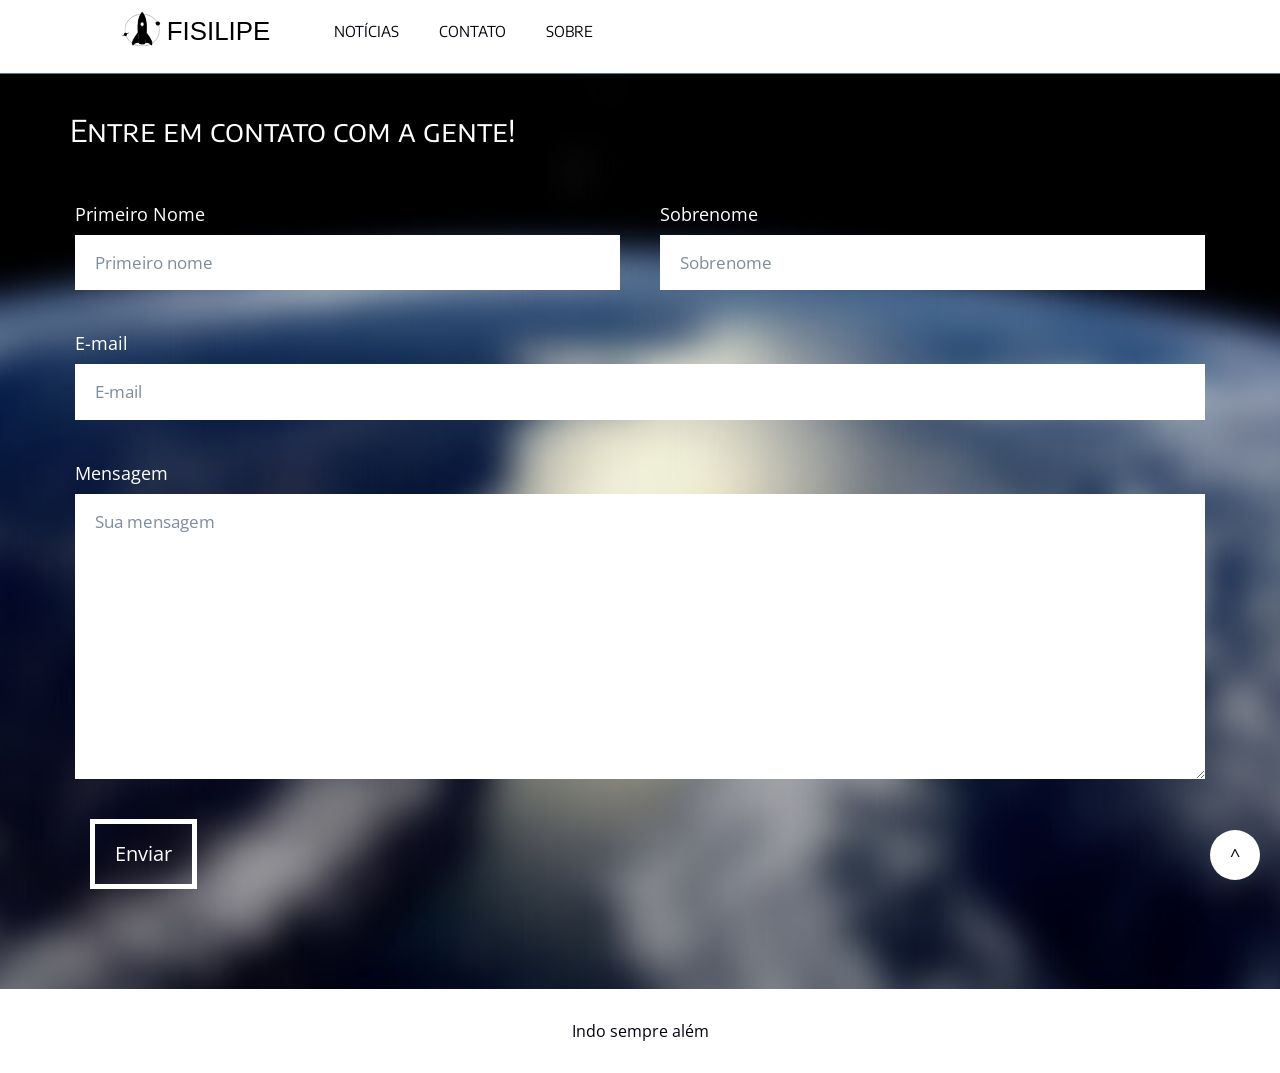
<file: pag-inicial/pag-contato/index-contato.html>
<html lang="pt-BR">

<head>
    <meta charset="UTF-8">
    <meta http-equiv="X-UA-Compatible" content="IE=edge">
    <meta name="viewport" content="width=device-width, initial-scale=1.0">
    <title>Fisilipe</title>
    <link rel="stylesheet" href="https://maxcdn.bootstrapcdn.com/bootstrap/4.5.0/css/bootstrap.min.css">
    <link rel="stylesheet" href="../assets/css/styles.css">

    <link
        href="https://fonts.googleapis.com/css2?family=Encode+Sans+SC:wght@500&family=Open+Sans:wght@300;500&family=Roboto+Serif:opsz,wght@8..144,200&display=swap"
        rel="stylesheet">
    <link rel="preconnect" href="https://fonts.googleapis.com">
    <link rel="preconnect" href="https://fonts.gstatic.com" crossorigin>
    <link rel="preconnect" href="https://fonts.googleapis.com">
    <link rel="shortcut icon" href="../assets/img/logo_desenho.svg">
    <link rel="preconnect" href="https://fonts.gstatic.com" crossorigin>


</head>

<body>

    <input id="close-menu" class="close-menu" type="checkbox" aria-label="Close menu" role="button">
    <label class="close-menu-label" for="close-menu" title="Close menu"></label>
    <aside class="menu white-bg">
        <section class="main-content menu-content">
            <nav>
                <ul onclick="getElementById('close-menu').checked = false;">
                    <img class="imagem-menu" src="../assets/img/logo_desenho_preta_com_nome.svg">
                    <li><a href="../index.html">Notícias</a>
                    </li>
                    <li><a href="../pag-contato/index-contato.html">Contato</a></li>
                    <li><a href="../pag-sobre/index-sobre.html">Sobre</a>
                    </li>
                </ul>
            </nav>
        </section>
    </aside>

    <section id="Contato" class="main-bg-contato">
        <div class="main-content">
            <form class="form-text">
                <legend>
                    Entre em contato com a gente!
                </legend>

                <div class="row">
                    <div class="col-xs-12 col-sm-6 form-grupo format-fundo">
                        <label for="Priemiro nome">
                            Primeiro Nome
                        </label>
                        <input type="text" name="Pirmeiro nome" id="primeiro-nome" , placeholder="Primeiro nome">
                    </div>
                    <div class="col-xs-12 col-sm-6 form-grupo format-fundo">
                        <label for="Sobrenome">
                            Sobrenome
                        </label>
                        <input type="text" name="Sobrenome" id="sobrenome" , placeholder="Sobrenome">
                    </div>
                </div>

                <div class="row">
                    <div class="col-xs-12 col-sm-12 form-grupo format-fundo">
                        <label for="email">
                            E-mail
                        </label>
                        <input type="email" name="email" id="email" placeholder="E-mail">
                    </div>
                </div>

                <div class="row">
                    <div class="col-xs-12 col-sm-12 form-grupo format-fundo">
                        <label for="mensagem">
                            Mensagem
                        </label>
                        <textarea name="mensagem" id="mensagem" cols="30" rows="10"
                            placeholder="Sua mensagem"></textarea>
                    </div>
                </div>

                <div class="form-grupo">
                    <button type="submit">Enviar</button>
                </div>


            </form>
        </div>
        <div id="mensagemEnviada"></div>
    </section>
    
   
    <footer id="footer" class="white-bg">
        <p><a id='mensagem-footer' rel="nofollow" target="_blank">Indo sempre além</a></p>
    </footer>

    <a class="voltar-top" href="#">^</a>
    
    <script src="./js/main.js"></script>
    <script src="https://ajax.googleapis.com/ajax/libs/jquery/3.5.1/jquery.min.js"></script>
    <script src="https://cdnjs.cloudflare.com/ajax/libs/popper.js/1.16.0/umd/popper.min.js"></script>
    <script src="https://maxcdn.bootstrapcdn.com/bootstrap/4.5.0/js/bootstrap.min.js"></script>

</body>

</html>
</file>
<file: pag-inicial/assets/css/styles.css>
:root {
    --primary-color: #02020D;
    --white-color: white;
    --azul-claro: #488088;
    --secundary-color: #011C40;
    --gab: 3rem;
}

* {
    margin: 0;
    padding: 0;
    box-sizing: border-box;
}

/*
font-family: 'Encode Sans SC', sans-serif;
font-family: 'Open Sans', sans-serif;
font-family: 'Roboto Serif', serif;
*/

html {
    font-size: 62.5%;
    scroll-behavior: smooth;
}

body {
    font-family: 'Open Sans', sans-serif;
    font-size: 1.8rem;
    color: var(--primary-color);
}

h1,
h2,
h3,
h4,
h5,
h6 {
    font-family: 'Encode Sans SC', sans-serif;
}

h1 {
    font-size: 7rem;
    text-transform: uppercase;
}

h2 {
    font-size: 6rem;
}

h3 {
    font-size: 5rem;
}

h4 {
    font-size: 4.5rem;
}

h5 {
    font-size: 3.5rem;
}

h6 {
    font-size: 3rem;
}

a {
    text-decoration: none;
}

p {
    margin-bottom: 3rem;
}

.black-bg {
    background: var(--primary-color);
    color: var(--white-color);
}

.main-bg-contato {
    background-image: url('../img/Design\ sem\ nome.png');
    background-size: cover;
    background-position: center center;
    color: var(--white-color);
}

.bg-not-destaque {
    background-image: url('../img/satelite.png');
    background-size: cover;
    background-position: center center;
    color: var(--white-color);
}

.bg-not-sec {
    background-image: url('../img/mancha_solar.png');
    background-size: cover;
    background-position: center center;
    color: var(--white-color);
}

.main-content {
    max-width: 120rem;
    margin: 0 auto;
    padding: 8rem var(--gab);
}

.section {
    height: 63rem;
}

.menu {
    background: var(--white-color);
    position: fixed;
    top: 0;
    left: 0;
    right: 0;
    width: 100%;
    z-index: 1;
    border-bottom: 1px solid var(--azul-claro);
}

.menu-content {
    display: flex;
    justify-content: space-between;
    align-items: center;
    padding-top: 0;
    padding-bottom: 0;
}

.menu ul {
    list-style: none;
    display: flex;
}

.menu ul li a {
    display: block;
    padding: 2rem;
    font-family: 'Encode Sans SC', sans-serif;
    font-size: 1.5rem;
    text-transform: uppercase;
    text-decoration: none;
    color: var(--primary-color);
    position: relative;
}

.menu ul li a::after {
    content: '';
    position: absolute;
    bottom: 0.5rem;
    left: 10%;
    width: 0;
    height: 0.2rem;
    background: var(--primary-color);
    transition: all 150ms ease-in-out;
}

.menu ul li a:hover::after {
    width: 80%;
}

.white-bg {
    background: var(--white-color);
    color: var(--primary-color);
}

.imagem-menu {
    display: inline-block;
    width: 17%;
    margin-left: 5rem;
}

.sobre-content {
    gap: var(--gab);
    min-height: 100vh;
}

.sobre-content h3 {
    font-size: 5.2rem;
    margin-top: 10rem;
    text-transform: uppercase;
    line-height: 1.2;
}

.sobre-content p {
    font-size: 1.5rem;
}

.intro-img img,
.intro-img svg {
    max-width: 100%;
    height: 100%;
    margin-top: 2rem;
}

.nt-content {
    max-width: 95rem;
    display: flex;
    flex-flow: column wrap;
    justify-content: center;
    min-height: 100vh;
}

.nt-content h3 {
    text-transform: uppercase;
    font-weight: bold;
}

.nt-content p {
    font-size: 18px;
}

.form-text legend {
    display: inline-block;
    position: inherit;
    font-family: 'Encode Sans SC';
    font-size: 3rem;
    padding-top: 2rem;
    margin-bottom: 2.8rem;
}

.format-fundo {
    display: inline-block;
    position: inherit;
}

.form-grupo {
    padding: 2rem;
}

.form-grupo label {
    margin-bottom: 0.7rem;
}

.form-grupo input,
.form-grupo textarea {
    display: inline-block;
    border: none;
    background: var(--white-color);
    padding: 1.5rem 2rem;
    width: 100%;
    font-size: 1.7rem;
}

.form-grupo button {
    border: 0.5rem solid var(--white-color);
    background: none;
    color: var(--white-color);
    padding: 1.5rem 2rem;
    font-size: 2rem;
    cursor: pointer;
    transition: all 150ms ease-in-out;
}

.form-grupo button:hover {
    background: var(--white-color);
    color: var(--primary-color);
}

.form-grupo ::placeholder {
    z-index: -1;
    color: var(--secundary-color);
    opacity: 50%;
}

.form-grupo input:focus,
.form-grupo textarea:focus {
    box-shadow: 0 0 1rem var(--secundary-color);
}

#footer {
    text-align: center;
    font-size: 1.6rem;
}

#footer a {
    color: var(--primary-color);
}

#footer p {
    margin: 0;
    padding: 3rem;
}

.voltar-top {
    position: fixed;
    bottom: 2rem;
    right: 2rem;
    background: var(--white-color);
    width: 5rem;
    height: 5rem;
    display: flex;
    justify-content: center;
    align-items: center;
    border-radius: 50%;
    color: var(--primary-color);
}

.close-menu {
    display: none;
}

.button-easter {
    width: 8rem;
    height: 8rem;
    text-decoration: none;
    background-color: var(--primary-color);
    border: none;
}

.button-easter:focus{
    outline: none;
    box-shadow: none;
}

.mensagem-form {
    background-color: var(--white-color);
    padding: 8rem var(--gab);
    color: var(--primary-color);
    font-size: 5rem;
    text-align: center;
    font-weight: bold;
}

@media (max-width: 800px) {

    .imagem-menu {
        width: 100%;
    }

    .menu {
        bottom: 0;
        text-align: center;
    }

    .menu-content,
    .menu-content ul {
        flex-direction: column;
        justify-content: center;
    }

    .menu-content{
        height: 100vh;
    }

    .menu {
        display: none;
    }

    .close-menu-label::after {
        content: '☰';
        position: fixed;
        z-index: 2;
        background: var(--white-color);
        color: var(--primary-color);
        font-size: 3rem;
        line-height: 3rem;
        width: 100%;
        padding: var(--gab);
        text-align: right;
        cursor: pointer;
    }

    .close-menu:checked~.menu {
        display: block;
    }

    .close-menu:checked~.close-menu-label::after {
        content: 'x';
    }

    .menu ul li a::after {
        content: '';
        position: absolute;
        bottom: 0.5rem;
        left: 40%;
        width: 0;
        height: 0.2rem;
        background: var(--primary-color);
        transition: all 150ms ease-in-out;
    }
    
    .menu ul li a:hover::after {
        width: 20%;
    }

    .intro-img {
        max-width: 100%;
        height: 100%;
    }
}
</file>
